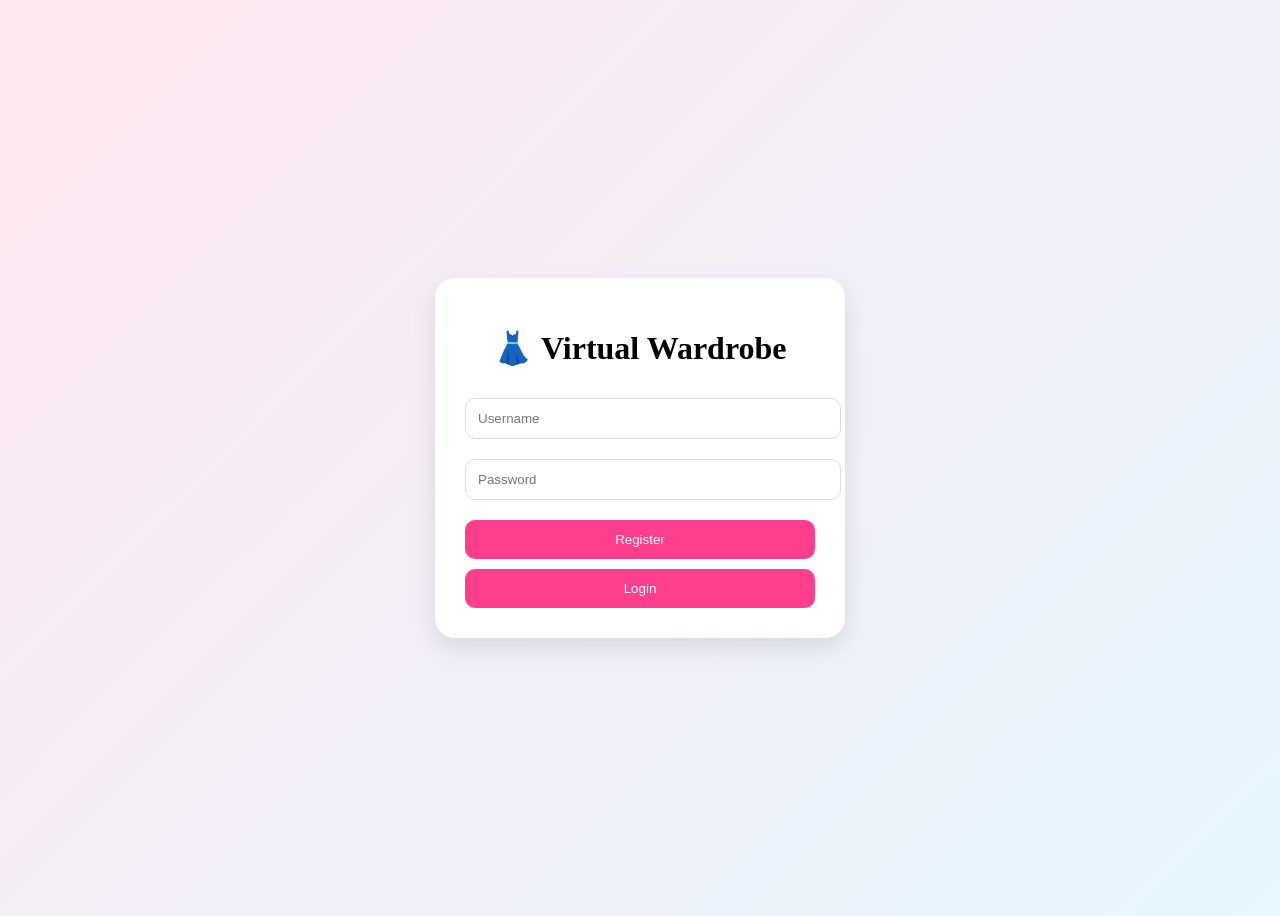
<file: index.html>
<!DOCTYPE html>
<html lang="en">

<head>
    <meta charset="UTF-8">
    <meta name="viewport" content="width=device-width, initial-scale=1.0">
    <title>My Virtual Wardrobe</title>

    <link rel="stylesheet" href="style.css">
</head>

<body>
<div class="top-bar">
    <button class="logout-btn" onclick="logout()">
        Logout
    </button>
</div>
    <!-- Header -->
     
<h1>
    My <span>Virtual</span> Wardrobe
</h1>
<h3 id="welcomeUser"></h3>

<h3 class="tagline">
    Organize. Style. Shine ✨
</h3>



    <!-- Add Clothing Form -->

    <div class="form">

        <input
            type="text"
            id="name"
            placeholder="👗 Clothing Name">

        <input
            type="text"
            id="brand"
            placeholder="🏷 Brand">

        <input
            type="number"
            id="price"
            placeholder="₹ Price">

        <select id="category">
            <option>Top</option>
            <option>Bottom</option>
            <option>Shoes</option>
            <option>Jacket</option>
        </select>

        <select id="season">
            <option>Summer</option>
            <option>Winter</option>
            <option>Monsoon</option>
            <option>All Season</option>
        </select>

        <select id="occasion">
            <option>Casual</option>
            <option>College</option>
            <option>Party</option>
            <option>Formal</option>
        </select>

        <input
            type="text"
            id="color"
            placeholder="🎨 Color">

        <input
            type="file"
            id="image"
            accept="image/*">

        <button onclick="addItem()">
            ➕ Add Item
        </button>

    </div>

    <!-- Search -->

    <div class="search-container">

        <input
            type="text"
            id="searchBar"
            placeholder="🔍 Search by name, brand, color, category..."
            onkeyup="searchItems()">

    </div>

    <!-- Filters -->

    <div class="filters">

        <button onclick="filterItems('All')">
            All
        </button>

        <button onclick="filterItems('Top')">
            Tops
        </button>

        <button onclick="filterItems('Bottom')">
            Bottoms
        </button>

        <button onclick="filterItems('Shoes')">
            Shoes
        </button>

        <button onclick="filterItems('Jacket')">
            Jackets
        </button>

    </div>

    <!-- Collection -->

    <h2>
        My Collection
    </h2>

    <div id="wardrobe">

        <!-- Cards generated from JS -->

    </div>

    <!-- Footer -->

    <footer>

        <div class="footer-box">

            <div class="footer-card">
                ❤️
                <h4>Your Style, Your Way</h4>
                <p>Keep all your favorite outfits in one place.</p>
            </div>

            <div class="footer-card">
                👜
                <h4>Smart & Organized</h4>
                <p>Filter, search and manage your wardrobe easily.</p>
            </div>

            <div class="footer-card">
                ⭐
                <h4>Look Amazing</h4>
                <p>Plan your outfits and shine every day.</p>
            </div>

        </div>

        <p class="copyright">
            © 2026 My Virtual Wardrobe ❤️
        </p>

    </footer>

    <script src="script.js"></script>

</body>

</html>
</file>
<file: style.css>
@import url('https://fonts.googleapis.com/css2?family=Poppins:wght@300;400;500;600;700&display=swap');

:root{
    --pink:#ff3f8e;
    --orange:#ff8a00;
    --purple:#7b61ff;
    --navy:#0f1b4c;
    --light:#fff8fc;
}

*{
    margin:0;
    padding:0;
    box-sizing:border-box;
    font-family:'Poppins',sans-serif;
}

body{
    background:
    radial-gradient(circle at top left,#ffd4e9 0%,transparent 30%),
    radial-gradient(circle at top right,#ffe8c4 0%,transparent 25%),
    linear-gradient(135deg,#fff9fc,#f5f6ff);

    min-height:100vh;
    padding:30px;
}

/* HEADER */

h1{
    text-align:center;
    font-size:4rem;
    font-weight:700;
    color:var(--navy);
    margin-bottom:10px;
}

h1 span{
    color:#ff3f8e;
    font-weight:700;
}
.tagline{
    text-align:center;
    color:#666;
    font-size:1.2rem;
    margin-bottom:35px;
}

/* FORM */

.form{

    max-width:1200px;
    margin:auto;

    background:white;

    padding:35px;

    border-radius:30px;

    display:grid;

    grid-template-columns:
    repeat(auto-fit,minmax(250px,1fr));

    gap:20px;

    box-shadow:
    0 15px 40px rgba(255,63,142,.12);
}

input,
select{

    padding:16px;

    border:2px solid #ececf5;

    border-radius:15px;

    font-size:15px;

    background:white;

    transition:.3s;
}

input:focus,
select:focus{

    outline:none;

    border-color:var(--pink);

    box-shadow:
    0 0 15px rgba(255,63,142,.2);
}

input[type="file"]{
    cursor:pointer;
}

.form button{

    border:none;

    border-radius:15px;

    color:white;

    font-size:16px;

    font-weight:600;

    cursor:pointer;

    background:
    linear-gradient(
        90deg,
        var(--pink),
        var(--orange)
    );

    transition:.3s;
}

.form button:hover{

    transform:
    translateY(-4px);

    box-shadow:
    0 8px 25px rgba(255,63,142,.3);
}

/* SEARCH */

.search-container{

    max-width:1200px;
    margin:30px auto;
}

#searchBar{

    width:100%;

    padding:18px;

    border:none;

    border-radius:18px;

    background:white;

    box-shadow:
    0 8px 25px rgba(0,0,0,.08);
}

/* FILTERS */

.filters{

    max-width:1200px;

    margin:auto;

    background:white;

    border-radius:20px;

    padding:15px;

    display:flex;

    justify-content:center;

    flex-wrap:wrap;

    gap:15px;

    box-shadow:
    0 8px 25px rgba(0,0,0,.08);
}

.filters button{

    background:white;

    color:var(--navy);

    border:none;

    padding:15px 30px;

    border-radius:15px;

    font-weight:600;

    transition:.3s;
}

.filters button:hover{

    color:white;

    background:
    linear-gradient(
        90deg,
        var(--pink),
        var(--orange)
    );
}

/* COLLECTION TITLE */

h2{

    text-align:center;

    margin:50px 0 25px;

    color:var(--navy);

    font-size:2rem;
}

/* GRID */

#wardrobe{

    display:grid;

    grid-template-columns:
    repeat(auto-fit,minmax(300px,1fr));

    gap:25px;

    margin-top:20px;
}

/* CARD */

.card{

    background:white;

    border-radius:25px;

    overflow:hidden;

    transition:.4s;

    box-shadow:
    0 10px 25px rgba(0,0,0,.08);

    animation:fadeIn .5s ease;
}

.card:hover{

    transform:
    translateY(-10px);

    box-shadow:
    0 20px 40px rgba(0,0,0,.15);
}

/* IMAGE */

.card-image{

    width:100%;

    height:300px;

    background:#fafafa;

    display:flex;

    justify-content:center;

    align-items:center;
}

.card-image img{

    width:100%;

    height:100%;

    object-fit:contain;

    padding:15px;
}

/* CONTENT */

.card-content{

    padding:20px;
}

.card-content h3{

    color:var(--navy);

    margin-bottom:15px;
}

.card-content p{

    margin-bottom:8px;

    font-size:14px;

    color:#555;
}

/* FAVORITE BUTTON */

.favorite-btn{

    width:100%;

    margin-top:10px;

    padding:12px;

    border:none;

    border-radius:12px;

    color:white;

    font-weight:600;

    cursor:pointer;

    background:
    linear-gradient(
        90deg,
        var(--pink),
        var(--orange)
    );
}

/* DELETE BUTTON */

.delete-btn{

    width:100%;

    margin-top:10px;

    padding:12px;

    border-radius:12px;

    border:2px solid var(--pink);

    background:white;

    color:var(--pink);

    font-weight:600;

    cursor:pointer;

    transition:.3s;
}

.delete-btn:hover{

    background:var(--pink);

    color:white;
}

/* EMPTY STATE */

.empty-state{

    grid-column:1/-1;

    text-align:center;

    color:#666;

    font-size:1.2rem;

    padding:50px;
}

/* FOOTER */

footer{

    margin-top:70px;
}

.footer-box{

    display:grid;

    grid-template-columns:
    repeat(auto-fit,minmax(250px,1fr));

    gap:20px;
}

.footer-card{

    background:white;

    padding:25px;

    border-radius:20px;

    text-align:center;

    box-shadow:
    0 8px 20px rgba(0,0,0,.08);

    transition:.3s;
}

.footer-card:hover{

    transform:
    translateY(-5px);
}

.footer-card h4{

    margin:12px 0;

    color:var(--navy);
}

.footer-card p{

    color:#666;
}

.copyright{

    text-align:center;

    margin-top:25px;

    color:#666;
}

/* ANIMATION */

@keyframes fadeIn{

    from{

        opacity:0;

        transform:
        translateY(20px);
    }

    to{

        opacity:1;

        transform:
        translateY(0);
    }
}

/* RESPONSIVE */

@media(max-width:768px){

    body{
        padding:15px;
    }

    h1{
        font-size:2.5rem;
    }

    .form{
        grid-template-columns:1fr;
        padding:20px;
    }

    .filters{
        gap:10px;
    }

    .filters button{
        width:100%;
    }

    #wardrobe{
        grid-template-columns:1fr;
    }
}

.top-bar{
    display:flex;
    justify-content: flex-end;
    margin-bottom:20px;
}

#welcomeUser{

    text-align:center;

    margin-top:10px;

    margin-bottom:10px;

    color:#ff3f8e;

    font-size:1.4rem;

    font-weight:600;
}
</file>
<file: login.css>
body{

    display:flex;

    justify-content:center;

    align-items:center;

    height:100vh;

    background:
    linear-gradient(
    135deg,
    #ffe6f0,
    #e6f7ff
    );

    font-family:Poppins;
}

.container{

    background:white;

    padding:30px;

    border-radius:20px;

    width:350px;

    text-align:center;

    box-shadow:
    0 10px 25px rgba(0,0,0,.1);
}

input{

    width:100%;

    padding:12px;

    margin:10px 0;

    border-radius:10px;

    border:1px solid #ddd;
}

button{

    width:100%;

    padding:12px;

    margin-top:10px;

    border:none;

    border-radius:10px;

    background:#ff3f8e;

    color:white;

    cursor:pointer;
}
</file>
